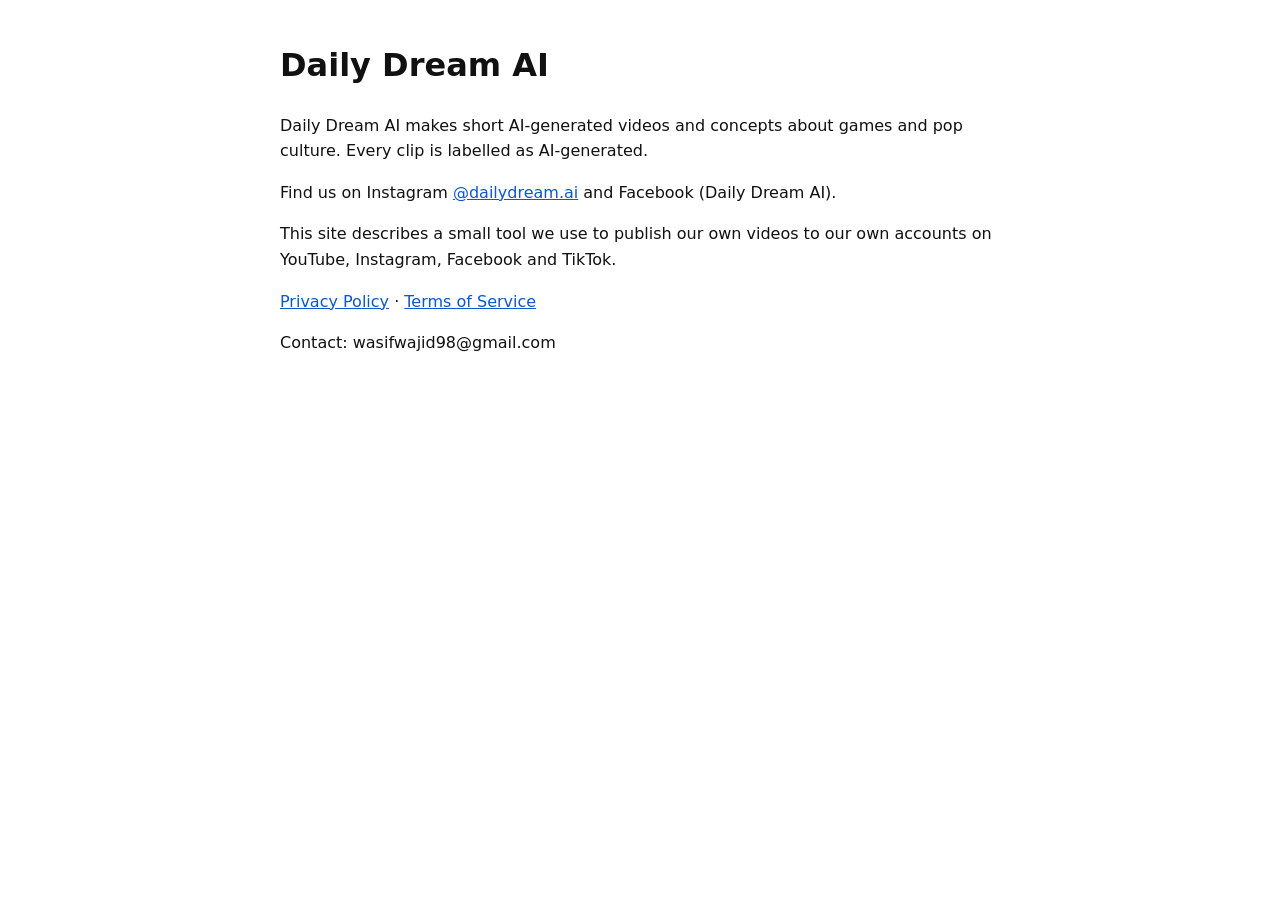
<file: index.html>
<!doctype html><html lang="en"><head><meta charset="utf-8"><meta name="viewport" content="width=device-width,initial-scale=1"><title>Daily Dream AI</title><link rel="stylesheet" href="style.css"></head><body>
<h1>Daily Dream AI</h1>
<p>Daily Dream AI makes short AI-generated videos and concepts about games and pop culture. Every clip is labelled as AI-generated.</p>
<p>Find us on Instagram <a href="https://www.instagram.com/dailydream.ai">@dailydream.ai</a> and Facebook (Daily Dream AI).</p>
<p>This site describes a small tool we use to publish our own videos to our own accounts on YouTube, Instagram, Facebook and TikTok.</p>
<p><a href="privacy.html">Privacy Policy</a> · <a href="terms.html">Terms of Service</a></p>
<p>Contact: wasifwajid98@gmail.com</p></body></html>
</file>
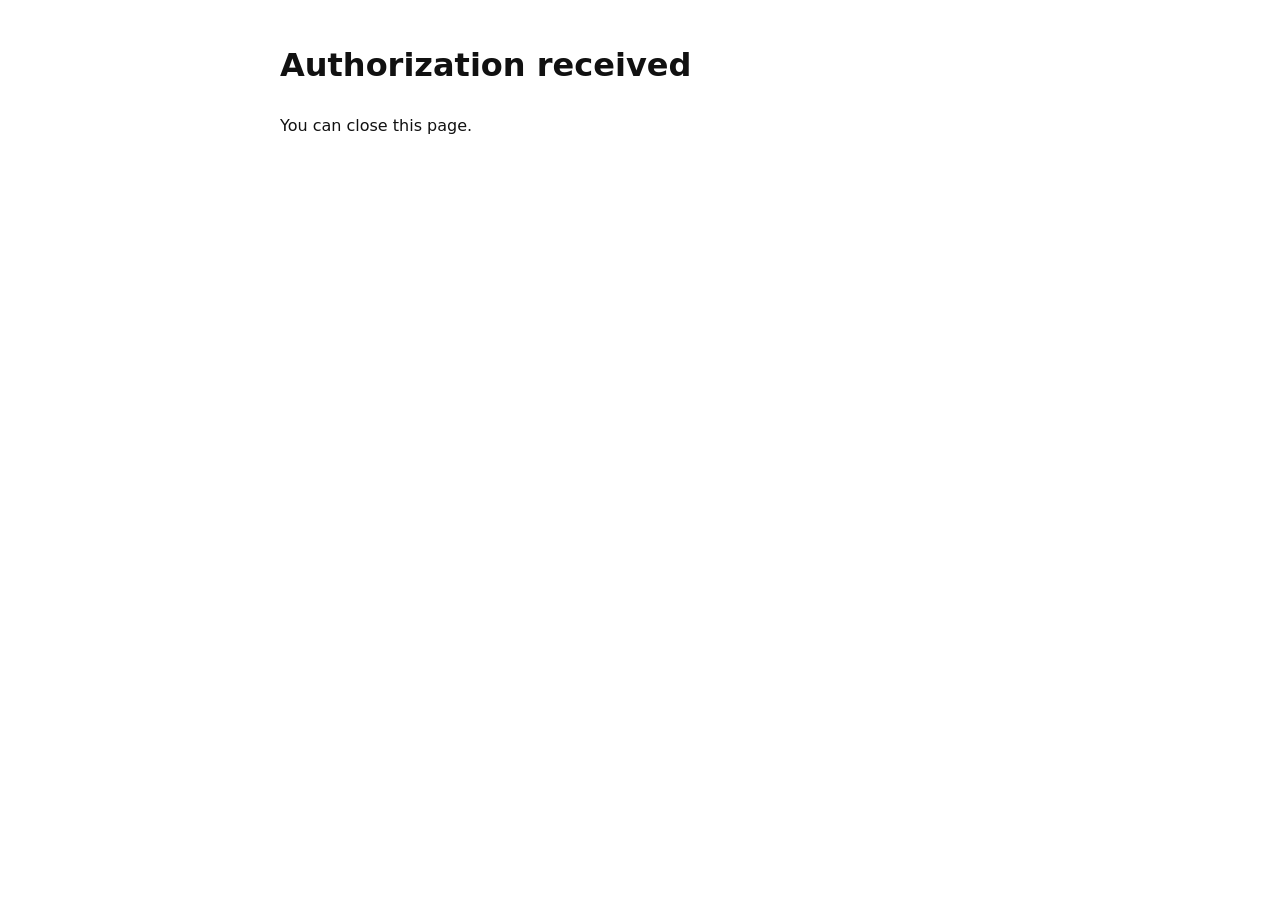
<file: callback.html>
<!doctype html><html><head><meta charset="utf-8"><title>Daily Dream AI - Authorization</title><link rel="stylesheet" href="style.css"></head><body><h1>Authorization received</h1><p>You can close this page.</p></body></html>
</file>
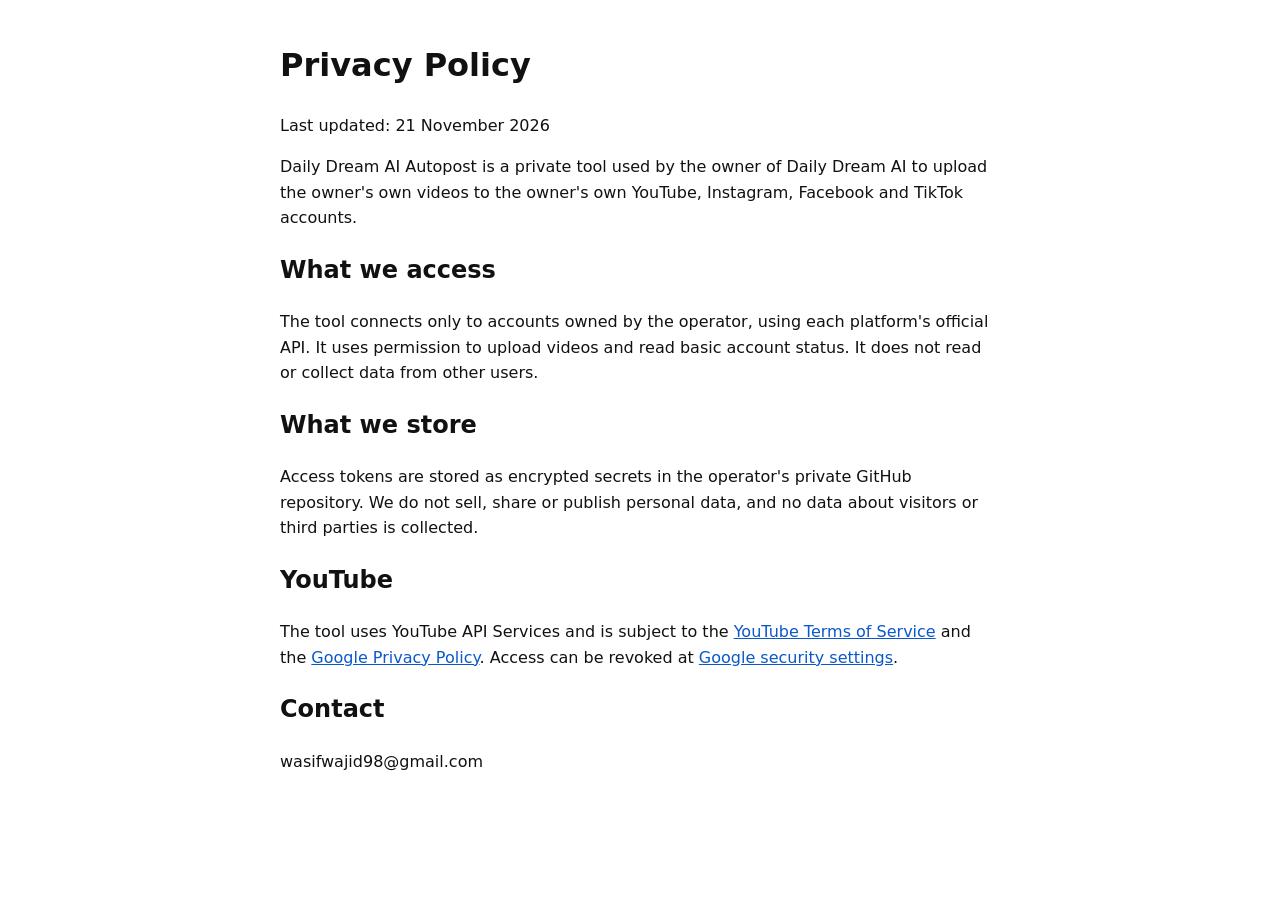
<file: privacy.html>
<!doctype html><html lang="en"><head><meta charset="utf-8"><meta name="viewport" content="width=device-width,initial-scale=1"><title>Privacy Policy - Daily Dream AI</title><link rel="stylesheet" href="style.css"></head><body>
<h1>Privacy Policy</h1><p>Last updated: 21 November 2026</p>
<p>Daily Dream AI Autopost is a private tool used by the owner of Daily Dream AI to upload the owner's own videos to the owner's own YouTube, Instagram, Facebook and TikTok accounts.</p>
<h2>What we access</h2><p>The tool connects only to accounts owned by the operator, using each platform's official API. It uses permission to upload videos and read basic account status. It does not read or collect data from other users.</p>
<h2>What we store</h2><p>Access tokens are stored as encrypted secrets in the operator's private GitHub repository. We do not sell, share or publish personal data, and no data about visitors or third parties is collected.</p>
<h2>YouTube</h2><p>The tool uses YouTube API Services and is subject to the <a href="https://www.youtube.com/t/terms">YouTube Terms of Service</a> and the <a href="https://policies.google.com/privacy">Google Privacy Policy</a>. Access can be revoked at <a href="https://security.google.com/settings/security/permissions">Google security settings</a>.</p>
<h2>Contact</h2><p>wasifwajid98@gmail.com</p></body></html>
</file>
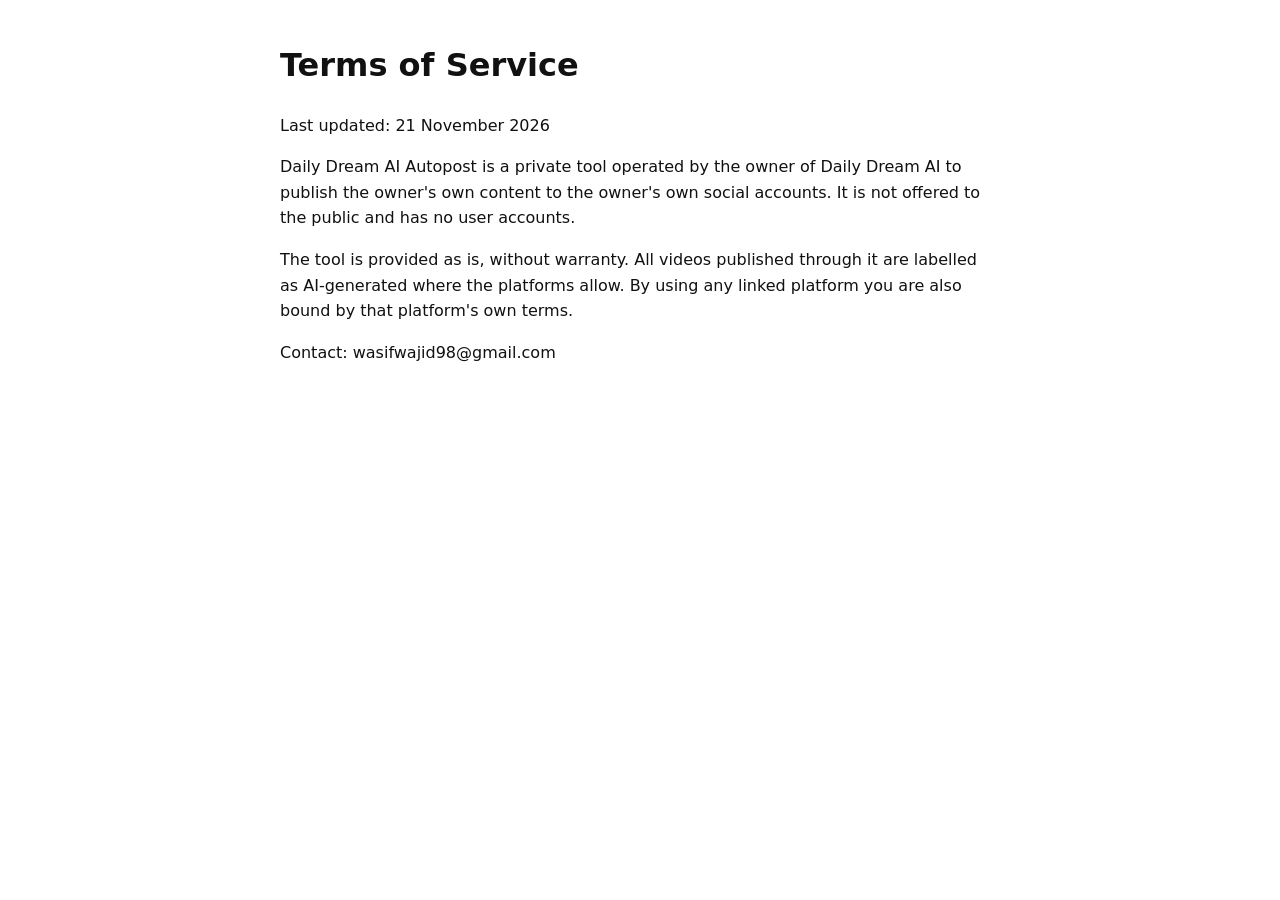
<file: terms.html>
<!doctype html><html lang="en"><head><meta charset="utf-8"><meta name="viewport" content="width=device-width,initial-scale=1"><title>Terms of Service - Daily Dream AI</title><link rel="stylesheet" href="style.css"></head><body>
<h1>Terms of Service</h1><p>Last updated: 21 November 2026</p>
<p>Daily Dream AI Autopost is a private tool operated by the owner of Daily Dream AI to publish the owner's own content to the owner's own social accounts. It is not offered to the public and has no user accounts.</p>
<p>The tool is provided as is, without warranty. All videos published through it are labelled as AI-generated where the platforms allow. By using any linked platform you are also bound by that platform's own terms.</p>
<p>Contact: wasifwajid98@gmail.com</p></body></html>
</file>
<file: style.css>
body{font-family:system-ui,sans-serif;max-width:720px;margin:40px auto;padding:0 16px;line-height:1.6;color:#111}a{color:#0a58ca}
</file>
